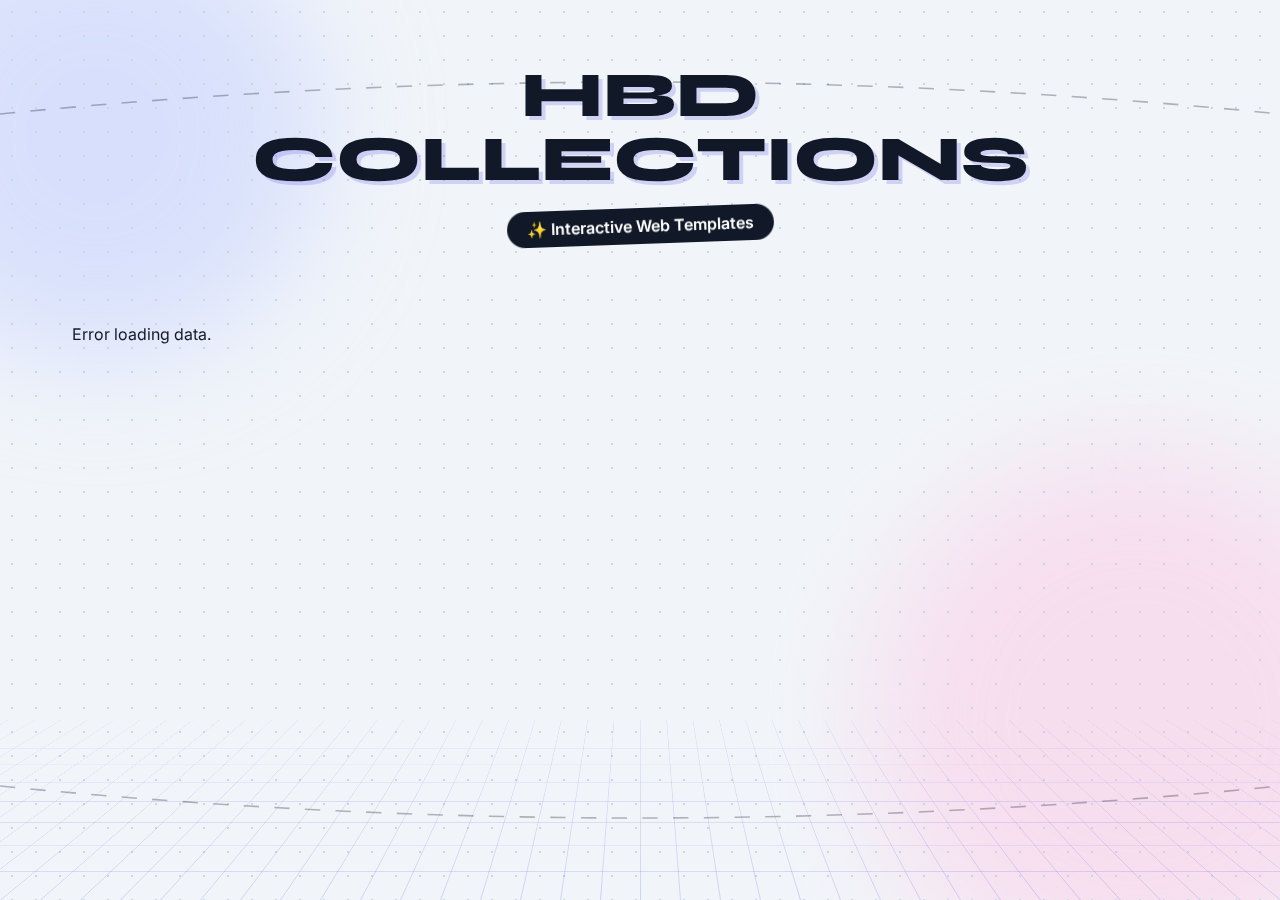
<file: index.html>
<!DOCTYPE html>
<html lang="id">
  <head>
    <meta charset="UTF-8" />
    <meta name="viewport" content="width=device-width, initial-scale=1.0" />
    <title>HBD Creative Hub | Nabil</title>

    <!-- Font: Syne & Inter -->
    <link
      href="https://fonts.googleapis.com/css2?family=Inter:wght@400;600&family=Syne:wght@500;700;800&display=swap"
      rel="stylesheet"
    />
    <link
      rel="stylesheet"
      href="https://cdnjs.cloudflare.com/ajax/libs/font-awesome/6.4.0/css/all.min.css"
    />

    <style>
      :root {
        --primary: #4f46e5;
        --black: #111827;
        --paper: #ffffff;
        --grid-line: #e5e7eb;
      }

      * {
        margin: 0;
        padding: 0;
        box-sizing: border-box;
      }

      body {
        font-family: "Inter", sans-serif;
        background-color: #f8fafc;
        color: var(--black);
        min-height: 100vh;
        overflow-x: hidden;
        position: relative;
      }

      /* --- BACKGROUND ELEMENTS (Tetap sama) --- */
      .mesh-bg {
        position: fixed;
        top: 0;
        left: 0;
        width: 100%;
        height: 100%;
        z-index: -5;
        background: #f1f5f9;
        overflow: hidden;
      }
      .blob {
        position: absolute;
        border-radius: 50%;
        filter: blur(60px);
        opacity: 0.6;
        animation: floatBlob 8s infinite alternate ease-in-out;
      }
      .b1 {
        width: 50vh;
        height: 50vh;
        background: #c7d2fe;
        top: -10%;
        left: -10%;
      }
      .b2 {
        width: 60vh;
        height: 60vh;
        background: #fbcfe8;
        bottom: -10%;
        right: -10%;
        animation-delay: -4s;
      }
      @keyframes floatBlob {
        from {
          transform: translate(0, 0);
        }
        to {
          transform: translate(30px, 50px);
        }
      }

      .halftone {
        position: fixed;
        top: 0;
        left: 0;
        width: 100%;
        height: 100%;
        z-index: -4;
        background-image: radial-gradient(#cbd5e1 1px, transparent 1px);
        background-size: 24px 24px;
        pointer-events: none;
      }

      .grid-floor {
        position: fixed;
        bottom: 0;
        left: 0;
        width: 100%;
        height: 40vh;
        z-index: -3;
        perspective: 600px;
        pointer-events: none;
        mask-image: linear-gradient(to top, black, transparent);
        -webkit-mask-image: linear-gradient(to top, black, transparent);
      }
      .grid-plane {
        position: absolute;
        width: 200%;
        height: 200%;
        left: -50%;
        top: 0;
        background-image: linear-gradient(
            rgba(79, 70, 229, 0.2) 1px,
            transparent 1px
          ),
          linear-gradient(90deg, rgba(79, 70, 229, 0.2) 1px, transparent 1px);
        background-size: 40px 40px;
        transform: rotateX(60deg);
        animation: gridWalk 3s linear infinite;
      }
      @keyframes gridWalk {
        from {
          background-position: 0 0;
        }
        to {
          background-position: 0 40px;
        }
      }

      .curved-svg {
        position: fixed;
        width: 100%;
        height: 80px;
        z-index: -2;
        pointer-events: none;
      }
      .svg-top {
        top: 50px;
      }
      .svg-bottom {
        bottom: 50px;
        transform: scaleY(-1);
      }
      .dash-path {
        fill: none;
        stroke: var(--black);
        stroke-width: 2;
        stroke-dasharray: 12, 12;
        opacity: 0.3;
        animation: dashRun 20s linear infinite;
      }
      @keyframes dashRun {
        to {
          stroke-dashoffset: -1000;
        }
      }

      /* --- HEADER --- */
      .container {
        max-width: 1200px;
        margin: 0 auto;
        padding: 4rem 2rem;
        position: relative;
        z-index: 10;
      }
      header {
        text-align: center;
        margin-bottom: 5rem;
      }
      h1 {
        font-family: "Syne", sans-serif;
        font-size: 4rem;
        font-weight: 800;
        line-height: 1;
        color: var(--black);
        margin-bottom: 1rem;
        text-shadow: 4px 4px 0px rgba(79, 70, 229, 0.2);
      }
      .subtitle {
        font-family: "Inter", sans-serif;
        background: var(--black);
        color: white;
        padding: 8px 20px;
        border-radius: 100px;
        font-weight: 600;
        font-size: 1rem;
        display: inline-block;
        transform: rotate(-2deg);
      }

      /* --- RELAYOUT KARTU BARU --- */
      #project-grid {
        display: grid;
        grid-template-columns: repeat(auto-fill, minmax(320px, 1fr));
        gap: 2.5rem;
      }

      .card {
        background-color: var(--paper);
        border: 3px solid var(--black);
        border-radius: 0; /* Ubah jadi kotak tajam biar lebih brutalist */
        text-decoration: none;
        position: relative;
        transition: all 0.2s ease;
        display: flex;
        flex-direction: column;
        justify-content: space-between;
        height: 260px;

        /* Texture Kotak-kotak */
        background-image: linear-gradient(var(--grid-line) 1px, transparent 1px),
          linear-gradient(90deg, var(--grid-line) 1px, transparent 1px);
        background-size: 20px 20px;

        box-shadow: 10px 10px 0px var(--black); /* Shadow hitam tajam */
      }

      .card:hover {
        transform: translate(-5px, -5px);
        box-shadow: 15px 15px 0px var(--primary); /* Shadow ungu pas hover */
      }

      /* Bagian Atas Kartu (Nomor & Icon) */
      .card-top {
        display: flex;
        justify-content: space-between;
        align-items: center;
        padding: 1.5rem 1.5rem 0 1.5rem;
      }

      /* Nomor Urut (Outline Font) */
      .card-num {
        font-family: "Syne", sans-serif;
        font-size: 3rem;
        font-weight: 800;
        color: transparent;
        -webkit-text-stroke: 1px rgba(17, 24, 39, 0.3); /* Efek garis tepi transparan */
        line-height: 1;
      }

      .card-icon {
        font-size: 1.5rem;
        color: var(--black);
      }

      /* Bagian Tengah (Judul) */
      .card-body {
        padding: 0 1.5rem;
        flex-grow: 1;
        display: flex;
        align-items: center; /* Judul vertikal center */
      }

      .card-title {
        font-family: "Syne", sans-serif;
        font-size: 2rem;
        font-weight: 800;
        color: var(--black);
        line-height: 1;
        word-break: break-word; /* Biar ga bablas */
      }

      /* Bagian Bawah (Action) */
      .card-footer {
        border-top: 3px solid var(--black);
        padding: 1rem 1.5rem;
        background: white;
        display: flex;
        justify-content: space-between;
        align-items: center;
        transition: 0.3s;
      }

      .card:hover .card-footer {
        background: var(--black); /* Footer jadi hitam pas hover */
      }

      .btn-text {
        font-weight: 700;
        font-size: 0.9rem;
        letter-spacing: 1px;
        color: var(--black);
        transition: 0.3s;
      }

      .footer-arrow {
        color: var(--black);
        transition: 0.3s;
      }

      /* Hover Effect Text Footer */
      .card:hover .btn-text,
      .card:hover .footer-arrow {
        color: white; /* Text jadi putih pas hover */
      }

      .card:hover .footer-arrow {
        transform: translateX(5px);
      }

      /* Loader */
      .loader {
        width: 50px;
        height: 50px;
        margin: 50px auto;
        background: var(--black);
        animation: flip 1.2s infinite;
      }
      @keyframes flip {
        0% {
          transform: perspective(200px) rotateX(0);
          opacity: 1;
        }
        100% {
          transform: perspective(200px) rotateX(180deg);
          opacity: 0;
        }
      }
    </style>
  </head>
  <body>
    <div class="mesh-bg">
      <div class="blob b1"></div>
      <div class="blob b2"></div>
    </div>
    <div class="halftone"></div>
    <div class="grid-floor"><div class="grid-plane"></div></div>
    <svg
      class="curved-svg svg-top"
      viewBox="0 0 1000 100"
      preserveAspectRatio="none"
    >
      <path class="dash-path" d="M0,80 Q500,0 1000,80" />
    </svg>
    <svg
      class="curved-svg svg-bottom"
      viewBox="0 0 1000 100"
      preserveAspectRatio="none"
    >
      <path class="dash-path" d="M0,80 Q500,0 1000,80" />
    </svg>

    <div class="container">
      <header>
        <h1>HBD<br />COLLECTIONS</h1>
        <div class="subtitle">✨ Interactive Web Templates</div>
      </header>

      <div id="loader" class="loader"></div>
      <div id="project-grid"></div>
    </div>

    <script>
      const USER = "nabil-aba";
      const REPO = "hbd";

      function formatName(name) {
        return name.replace(/-/g, " ").replace(/\b\w/g, (l) => l.toUpperCase());
      }

      async function init() {
        const grid = document.getElementById("project-grid");
        const loader = document.getElementById("loader");
        const cacheKey = `hbd_v5_${USER}`;

        try {
          let data = JSON.parse(sessionStorage.getItem(cacheKey));
          if (!data) {
            const res = await fetch(
              `https://api.github.com/repos/${USER}/${REPO}/contents/`
            );
            if (!res.ok) throw new Error("Repo not found");
            data = await res.json();
            sessionStorage.setItem(cacheKey, JSON.stringify(data));
          }
          loader.style.display = "none";

          const folders = data.filter(
            (item) => item.type === "dir" && !item.name.startsWith(".")
          );

          if (folders.length === 0) {
            grid.innerHTML =
              '<p style="text-align:center; font-weight:700;">No folders found.</p>';
            return;
          }

          folders.forEach((item, i) => {
            const card = document.createElement("a");
            card.href = `./${item.name}/`;
            card.target = "_blank";
            card.className = "card";
            card.style.opacity = "0";
            card.style.animation = `popIn 0.5s cubic-bezier(0.175, 0.885, 0.32, 1.275) forwards ${
              i * 0.15
            }s`;

            // Generate Nomor Urut (01, 02, dst)
            const indexNum = (i + 1).toString().padStart(2, "0");

            card.innerHTML = `
                        <div class="card-top">
                            <span class="card-num">#${indexNum}</span>
                            <i class="fa-regular fa-folder-open card-icon"></i>
                        </div>
                        <div class="card-body">
                            <div class="card-title">${formatName(
                              item.name
                            )}</div>
                        </div>
                        <div class="card-footer">
                            <span class="btn-text">OPEN PROJECT</span>
                            <i class="fa-solid fa-arrow-right footer-arrow"></i>
                        </div>
                    `;
            grid.appendChild(card);
          });
        } catch (error) {
          console.error(error);
          loader.style.display = "none";
          grid.innerHTML = "<p>Error loading data.</p>";
        }
      }

      const style = document.createElement("style");
      style.innerHTML = `@keyframes popIn { from { opacity:0; transform:scale(0.8) translateY(20px); } to { opacity:1; transform:scale(1) translateY(0); } }`;
      document.head.appendChild(style);

      init();
    </script>
  </body>
</html>
</file>
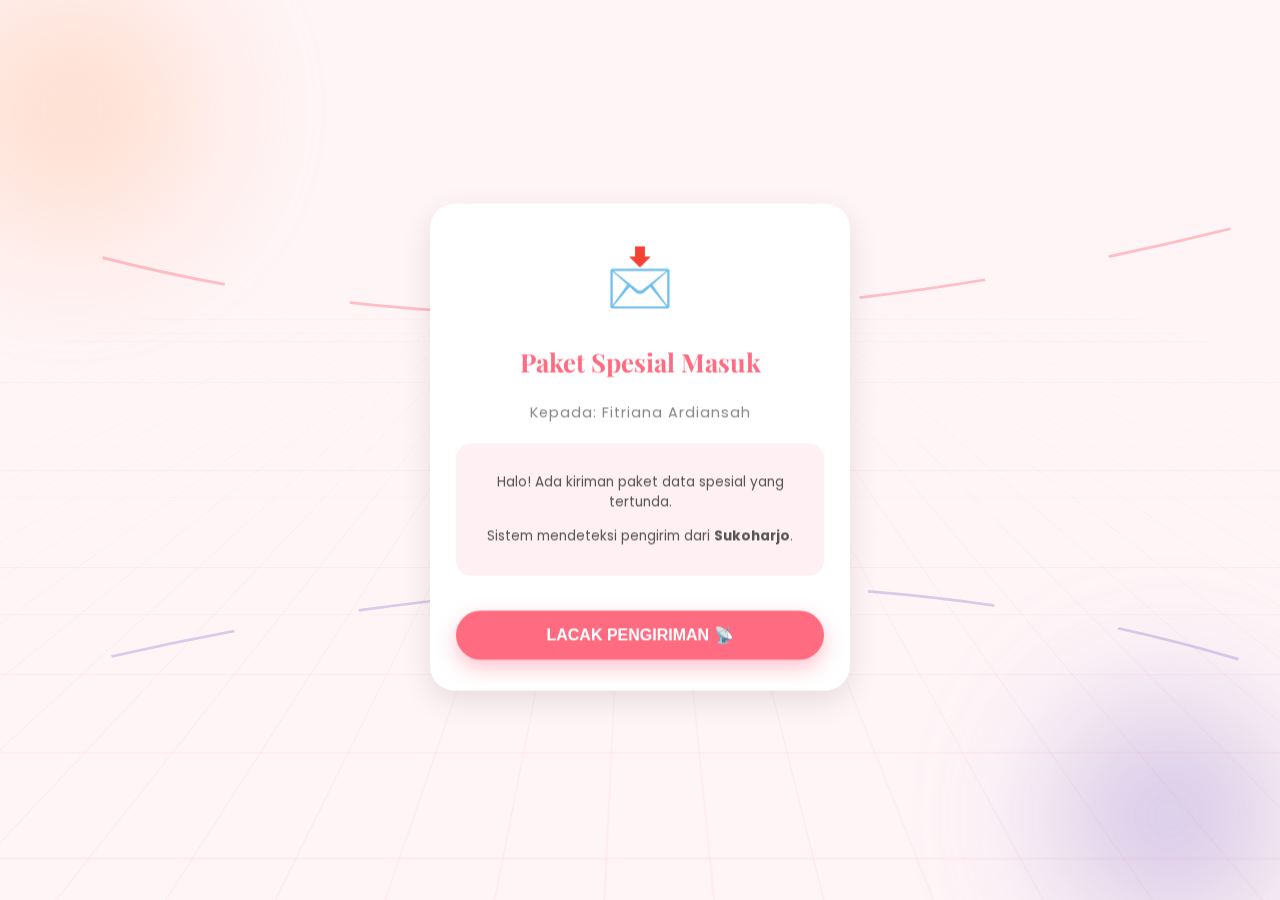
<file: pink-midwife/index.html>
<!DOCTYPE html>
<html lang="en">
  <head>
    <meta charset="UTF-8" />
    <link rel="icon" type="image/svg+xml" href="./assets/favicon.svg" />
    <meta name="viewport" content="width=device-width, initial-scale=1.0" />
    <title>Untuk Fitriana Ardiansah</title>
    <script type="module" crossorigin src="./assets/index-Z7EyACwE.js"></script>
    <link rel="stylesheet" crossorigin href="./assets/index-DDMG85p1.css">
  </head>
  <body>
    <div id="root"></div>
  </body>
</html>
</file>
<file: pink-midwife/assets/index-DDMG85p1.css>
@import"https://fonts.googleapis.com/css2?family=Playfair+Display:wght@600;700&family=Poppins:wght@300;400;600&display=swap";:root{--primary: #ff6b81;--secondary: #ff9a9e;--bg-soft: #fdf2f4;--bg-dark: #0f172a;--text-dark: #4a4a4a;--white: #ffffff}*{box-sizing:border-box;-webkit-tap-highlight-color:transparent}html,body{margin:0;padding:0;width:100%;height:100%;overflow:hidden;overscroll-behavior:none;touch-action:none}body{font-family:Poppins,sans-serif;background-color:#fdf2f4;color:var(--text-dark);height:100dvh;width:100%;transition:background-color 1.5s ease;position:fixed;top:0;left:0}.bg-fixed-layer{position:fixed;top:0;left:0;width:100dvw;height:100dvh;z-index:-1;background:#fff5f7;transition:background 1.5s ease;overflow:hidden}.bg-fixed-layer.dark-mode{background:radial-gradient(circle at bottom,#1e293b,#020617)}.grid-layer{position:absolute;width:200%;height:200%;top:-50%;left:-50%;background-image:linear-gradient(rgba(255,107,129,.07) 1px,transparent 1px),linear-gradient(90deg,rgba(255,107,129,.07) 1px,transparent 1px);background-size:60px 60px;transform:perspective(500px) rotateX(60deg) translateY(0) translateZ(-100px);animation:gridMove 20s linear infinite;transition:opacity 1s;pointer-events:none}.bg-fixed-layer.dark-mode .grid-layer{opacity:.2;background-image:linear-gradient(rgba(255,255,255,.1) 1px,transparent 1px),linear-gradient(90deg,rgba(255,255,255,.1) 1px,transparent 1px)}.glow-blob{position:absolute;border-radius:50%;filter:blur(60px);opacity:.6;animation:floatBlob 10s ease-in-out infinite alternate;transition:opacity 1s;pointer-events:none}.bg-fixed-layer.dark-mode .glow-blob{opacity:0}.blob-1{width:400px;height:400px;background:radial-gradient(circle,#ffc3a0,#ffafbd00 70%);top:-10%;left:-10%}.blob-2{width:350px;height:350px;background:radial-gradient(circle,#a18cd1,#fbc2eb00 70%);bottom:-10%;right:-5%;animation-delay:-5s}.map-path-svg{position:absolute;top:0;left:0;width:100%;height:100%;opacity:.4;pointer-events:none;transition:opacity 1s}.bg-fixed-layer.dark-mode .map-path-svg{opacity:.1}.path-dash{stroke-dasharray:10;animation:dashMove 30s linear infinite}.fireworks-canvas{position:fixed;top:0;left:0;width:100%;height:100%;z-index:0;pointer-events:none}@keyframes gridMove{0%{transform:perspective(500px) rotateX(60deg) translateY(0) translateZ(-100px)}to{transform:perspective(500px) rotateX(60deg) translateY(60px) translateZ(-100px)}}@keyframes floatBlob{0%{transform:translate(0) scale(1)}to{transform:translate(30px,50px) scale(1.1)}}@keyframes dashMove{to{stroke-dashoffset:-1000}}.main-container{width:100%;height:100dvh;display:flex;justify-content:center;align-items:center;padding:15px;position:relative;z-index:1;overflow:hidden}.card-container{background:#fff;width:100%;max-width:420px;max-height:85dvh;border-radius:25px;padding:0;text-align:center;box-shadow:0 10px 30px #0000001a;position:relative;display:flex;flex-direction:column;align-items:center;border:1px solid rgba(255,255,255,.8);transition:box-shadow 1s ease;overflow:hidden;will-change:transform}.bg-fixed-layer.dark-mode~.main-container .card-container{box-shadow:0 0 40px #ff6b814d;border:1px solid rgba(255,255,255,.9)}.content-wrapper{width:100%;height:100%;padding:30px 25px;display:flex;flex-direction:column;align-items:center;overflow-y:auto;touch-action:pan-y}.scrollable-content{width:100%;height:100%;overflow-y:auto;padding:30px 10px 30px 25px;scroll-behavior:smooth;touch-action:pan-y;-webkit-overflow-scrolling:touch;overscroll-behavior:contain;will-change:scroll-position}.scrollable-content::-webkit-scrollbar,.content-wrapper::-webkit-scrollbar{width:6px}.scrollable-content::-webkit-scrollbar-track,.content-wrapper::-webkit-scrollbar-track{background:transparent;margin:15px 0}.scrollable-content::-webkit-scrollbar-thumb,.content-wrapper::-webkit-scrollbar-thumb{background-color:#ff6b814d;border-radius:20px}.scrollable-content::-webkit-scrollbar-thumb:hover,.content-wrapper::-webkit-scrollbar-thumb:hover{background-color:#ff6b8199}.title-font{font-family:Playfair Display,serif;color:var(--primary);margin:10px 0;font-size:1.6rem}.subtitle-font{color:#888;font-size:.9rem;margin-bottom:20px;letter-spacing:1px}.handwriting-title{font-family:Playfair Display,serif;font-style:italic;color:var(--primary);font-size:1.8rem;margin-bottom:5px}.medical-icon-pulse{font-size:3.5rem;margin-bottom:15px;animation:pulse 1.5s infinite}.info-box{background:#fff0f3;padding:15px;border-radius:15px;font-size:.85rem;line-height:1.5;color:#555;margin-bottom:25px;width:100%}.map-wrapper-cinematic{width:100%;height:180px;background:#f8fdf9;border-radius:20px;margin:10px 0 20px;position:relative;overflow:hidden;border:2px solid #e1e1e1;flex-shrink:0;background-image:linear-gradient(#eee 1px,transparent 1px),linear-gradient(90deg,#eee 1px,transparent 1px);background-size:20px 20px}.map-svg{width:100%;height:100%}.map-label{font-size:10px;font-weight:700;fill:#555;letter-spacing:1px;font-family:Poppins,sans-serif}.ldr-stats{display:flex;justify-content:space-between;width:100%;gap:10px}.stat-pill{background:#f1f2f6;flex:1;padding:10px;border-radius:15px;font-size:.8rem;display:flex;flex-direction:column}.stat-pill span{color:#aaa;font-size:.7rem;text-transform:uppercase}.stat-pill strong{color:#333;font-size:.9rem;margin-top:3px}.scanner-wrapper{position:relative;width:140px;height:140px;margin:10px auto;border-radius:50%;border:3px solid var(--primary);overflow:hidden;box-shadow:0 0 20px #ff6b814d;flex-shrink:0}.scan-photo{width:100%;height:100%;position:relative}.scan-photo img{width:100%;height:100%;object-fit:cover;border-radius:50%}.scan-line-animation{position:absolute;width:100%;height:4px;background:#2ed573;box-shadow:0 0 10px #2ed573;top:0;left:0;animation:scanMove 2s infinite alternate ease-in-out;z-index:2}.scan-grid{position:absolute;top:0;left:0;width:100%;height:100%;background-image:radial-gradient(#2ed573 1px,transparent 1px);background-size:10px 10px;opacity:.3;z-index:1}.stats-container{width:100%;display:flex;flex-direction:column;gap:8px;padding:0 5px;overflow:visible}.stat-row{display:flex;align-items:center;gap:8px;width:100%}.stat-label{font-size:.75rem;font-weight:600;color:#555;width:80px;text-align:right;flex-shrink:0}.stat-bar-track{flex-grow:1;height:8px;background:#f1f2f6;border-radius:10px;position:relative;overflow:hidden}.stat-bar-fill{height:100%;border-radius:10px;position:relative;box-shadow:0 2px 5px #0000001a}.stat-bar-fill.overflow{animation:pulseGlow 1.5s infinite alternate}.bar-glitch{position:absolute;right:5px;top:50%;transform:translateY(-50%);font-size:.55rem;color:#fff;font-weight:700;text-shadow:0 1px 2px rgba(0,0,0,.3)}.rules-box{background:#fff;width:100%;margin:20px 0;text-align:left}.rule-item{display:flex;align-items:center;background:#f9f9f9;margin-bottom:10px;padding:15px;border-radius:15px;border:1px solid #eee}.rule-num{background:var(--primary);color:#fff;width:30px;height:30px;border-radius:50%;display:flex;justify-content:center;align-items:center;font-weight:700;margin-right:15px;flex-shrink:0}.rule-item p{margin:0;font-size:.9rem;color:#555;line-height:1.4}.slider-container{width:280px;height:60px;position:relative;margin-top:10px;-webkit-user-select:none;user-select:none;margin-left:auto;margin-right:auto;touch-action:none}.slider-track{width:100%;height:100%;background:#eee;border-radius:50px;position:relative;display:flex;align-items:center;justify-content:center;overflow:hidden;box-shadow:inset 0 2px 5px #0000001a}.slider-text{color:#fff;font-weight:700;font-size:.9rem;letter-spacing:1px;pointer-events:none;z-index:1}.slider-knob{width:60px;height:60px;background:#fff;border-radius:50%;position:absolute;top:0;left:0;display:flex;justify-content:center;align-items:center;font-size:1.5rem;cursor:grab;box-shadow:2px 0 10px #0000001a;z-index:2;border:4px solid #fff}.slider-knob:active{cursor:grabbing;transform:scale(1.1)}.scratch-wrapper{position:relative;width:250px;height:250px;margin:0 auto;border-radius:20px;overflow:hidden;box-shadow:0 10px 20px #0000001a;border:5px solid white;touch-action:none}.scratch-content{width:100%;height:100%;position:absolute;top:0;left:0;z-index:1;display:flex;justify-content:center;align-items:center}.secret-img{width:100%;height:100%;object-fit:cover;filter:brightness(.7)}.secret-text-overlay{position:absolute;color:#fff;font-weight:700;font-size:1.5rem;text-shadow:0 2px 5px rgba(0,0,0,.8);z-index:2;font-family:Playfair Display,serif}.scratch-surface{width:100%;height:100%;position:absolute;top:0;left:0;z-index:5;display:grid;grid-template-columns:repeat(6,1fr);grid-template-rows:repeat(5,1fr)}.scratch-block{background:#bdc3c7;border:1px solid #aab7b8;cursor:crosshair;position:relative}.scratch-block:after{content:"";position:absolute;top:0;left:0;width:100%;height:100%;background:linear-gradient(45deg,#ffffff1a,#fff0 60%);pointer-events:none}.heart-game-container{width:220px;height:220px;margin:10px auto;position:relative;flex-shrink:0}.heart-svg-shape{width:100%;height:100%;overflow:visible;filter:drop-shadow(0 0 15px rgba(255,107,129,.5))}.liquid-fill{transition:y .15s cubic-bezier(.17,.67,.83,.67)}.heart-wave{animation:waveFlow 2s infinite linear;transform-origin:center}.heart-shimmer{animation:shine 3s infinite ease-in-out;transform-origin:center}.score-text{font-weight:800;font-size:1.2rem;color:var(--primary);margin-bottom:20px;text-shadow:0 2px 4px rgba(0,0,0,.1)}.unlock-slide-container{display:flex;flex-direction:column;justify-content:center;align-items:center;height:100%;width:100%}.unlock-icon{font-size:4rem;margin-bottom:20px;animation:bounceUnlock 1s infinite alternate}.profile-header{position:relative;margin-bottom:20px;display:inline-block}.photo-ring{width:130px;height:130px;border-radius:50%;padding:5px;background:#fff;box-shadow:0 8px 20px #0000001a;border:3px solid var(--primary);margin:0 auto;flex-shrink:0}.photo-ring img{width:100%;height:100%;object-fit:cover;border-radius:50%}.badge-age{position:absolute;bottom:5px;right:5px;background:var(--primary);color:#fff;width:35px;height:35px;border-radius:50%;display:flex;justify-content:center;align-items:center;font-weight:700;border:2px solid white;box-shadow:0 4px 10px #0003}.letter-body{text-align:left;width:100%}.text-content{font-size:.95rem;line-height:1.7;color:#555}.text-content p{margin-bottom:15px}.quote-box{background:#e3f2fd;color:#1565c0;padding:20px;border-radius:15px;font-style:italic;text-align:center;margin:30px 0;font-weight:500;border:1px dashed #90caf9}.signature-section{text-align:center;margin-top:30px;padding-top:20px;border-top:1px solid #eee}.btn-primary{background:var(--primary);color:#fff;border:none;padding:15px 40px;border-radius:50px;font-size:1rem;font-weight:600;cursor:pointer;width:100%;box-shadow:0 8px 20px #ff6b8166;transition:transform .2s;margin-top:10px}.btn-primary:active{transform:scale(.95)}.btn-game{background:linear-gradient(to bottom,#ff6b81,#ff4757);color:#fff;border:none;padding:18px 35px;border-radius:50px;font-size:1.1rem;font-weight:800;cursor:pointer;box-shadow:0 6px #c0392b;transition:all .1s;-webkit-user-select:none;user-select:none;width:100%;touch-action:manipulation}.btn-game:active{transform:translateY(6px);box-shadow:0 0 #c0392b}.btn-secret{background:#f8f9fa;color:var(--primary);border:1px dashed var(--primary);padding:12px 20px;border-radius:30px;font-size:.85rem;font-weight:600;cursor:pointer;transition:.2s;letter-spacing:1px}.btn-secret:hover{background:#fff0f3}.gift-modal-overlay{position:fixed;top:0;left:0;width:100%;height:100%;z-index:9999;display:flex;justify-content:center;align-items:center;background:#000000bf;touch-action:none}.gift-dialog-box{background:#fffffff2;width:90%;max-width:320px;padding:25px;border-radius:25px;box-shadow:0 20px 50px #0000004d;border:3px solid #ff9a9e;text-align:center}.gif-sticker{width:110px;height:110px;object-fit:contain;margin-bottom:10px;filter:drop-shadow(0 5px 5px rgba(0,0,0,.1));display:block;margin-left:auto;margin-right:auto}.gift-dialog-box h3{color:var(--primary);margin:10px 0;font-size:1.3rem}.gift-dialog-box p{font-size:.95rem;color:#555;margin:5px 0 20px;line-height:1.4}.dialog-buttons{display:flex;gap:12px;justify-content:center;margin-top:10px}.btn-mau{background:#ff6b81;color:#fff;border:none;padding:12px 20px;border-radius:15px;font-weight:700;cursor:pointer;flex:1;box-shadow:0 4px #e64c65;font-size:.9rem}.btn-mau:active{transform:translateY(2px);box-shadow:0 2px #e64c65}.btn-engga{background:#f1f2f6;color:#747d8c;border:2px solid #dfe4ea;padding:12px 20px;border-radius:15px;font-weight:700;cursor:pointer;flex:1;font-size:.9rem}.btn-close{background:#2ed573;color:#fff;border:none;padding:12px 30px;border-radius:50px;font-weight:700;cursor:pointer;width:100%;margin-top:10px;box-shadow:0 4px #26af61}.btn-close:active{transform:translateY(2px);box-shadow:0 2px #26af61}@keyframes pulse{0%{transform:scale(1);opacity:1}50%{transform:scale(1.2);opacity:.8}to{transform:scale(1);opacity:1}}@keyframes waveFlow{0%{transform:translate(-50%)}to{transform:translate(0)}}@keyframes scanMove{0%{top:0}to{top:100%}}@keyframes bounceUnlock{0%{transform:translateY(0)}to{transform:translateY(-20px)}}@keyframes shine{0%{opacity:.3;transform:translate(-10px) translateY(-10px)}50%{opacity:.6;transform:translate(5px) translateY(5px)}to{opacity:.3;transform:translate(-10px) translateY(-10px)}}.blink-text{animation:pulse 1s infinite}@keyframes fadeIn{to{opacity:1}}@keyframes pulseGlow{0%{filter:brightness(1);box-shadow:0 0 5px var(--primary)}to{filter:brightness(1.1);box-shadow:0 0 15px var(--primary)}}.loading-container{width:100%;height:100dvh;display:flex;flex-direction:column;justify-content:center;align-items:center;background:#fff5f7;position:fixed;top:0;left:0;z-index:9999;overflow:hidden;touch-action:none}.heartbeat-loader{font-size:4rem;margin-bottom:20px;animation:pulse .8s infinite}.loading-text{font-family:Poppins,sans-serif;color:var(--primary);font-weight:600;margin-bottom:20px;letter-spacing:1px}.loading-bar{width:200px;height:6px;background:#eee;border-radius:10px;overflow:hidden}.loading-bar-fill{height:100%;background:var(--primary);border-radius:10px}
</file>
